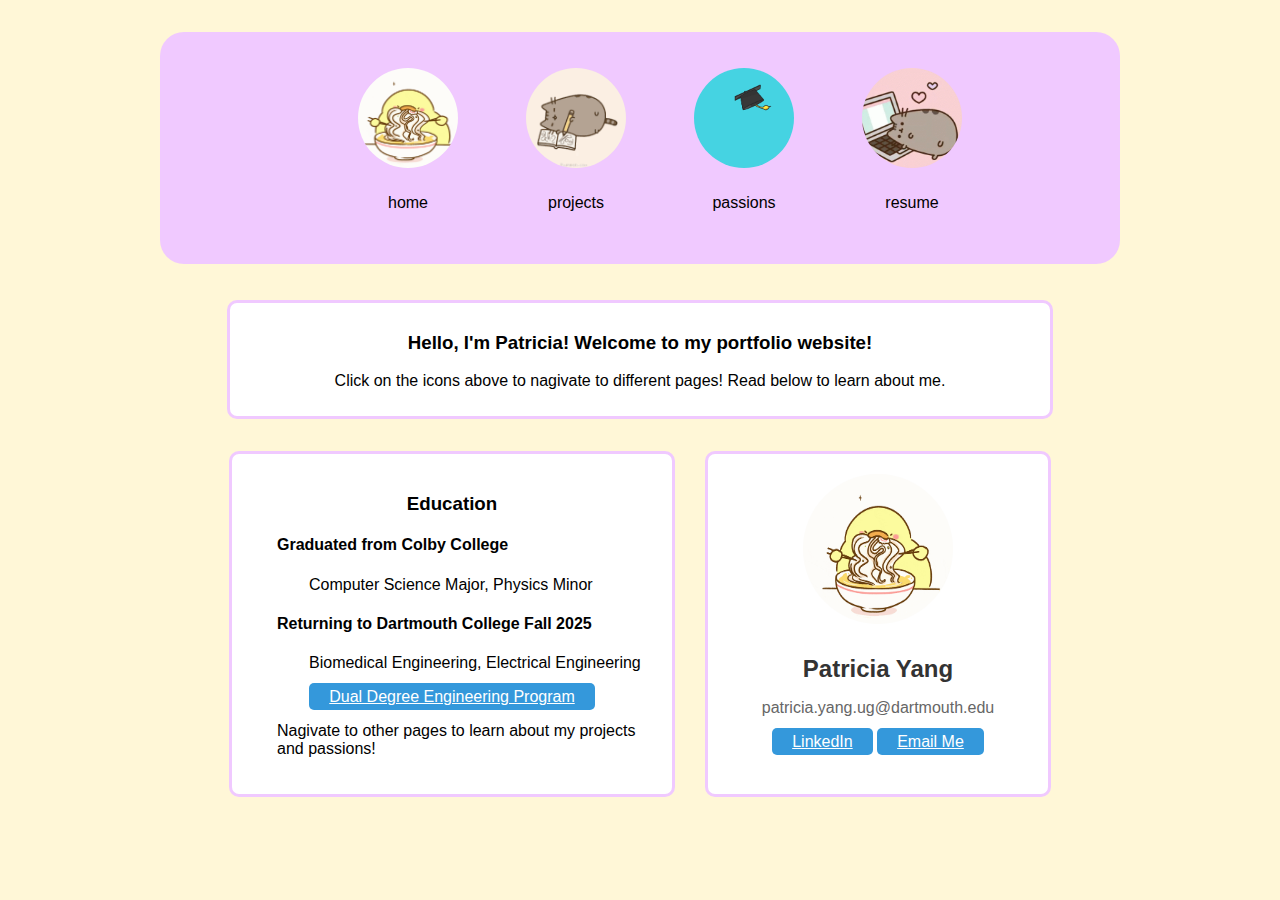
<file: index.html>
<!DOCTYPE html>
<html lang="en">
<head>
    <meta charset="UTF-8">
    <meta name="viewport" content="width=device-width, initial-scale=1.0">
    <title>Home</title>
    <link rel="stylesheet" href="style.css">
</head>
<body>

    <!-- adding cardd.co code -->
    <div id="wrapper">
      <div id="main">
        <div class="inner">
            <div id="gallery01" class="gallery">
                <div class="inner">
                    <ul>
                        <li>
                            <a href="index.html" class="thumbnail n01">
                                <span class="frame">
                                    <img src="images/noodle_duck.jpeg" alt="home">
                                </span>
                            </a>
                            <div class="caption">
                                <p>home</p>
                            </div>
                        </li>
                        <li>
                            <a href="projects.html" class="thumbnail n02">
                                <span class="frame">
                                    <img src="images/drawing-pusheen.gif" alt="projects">
                                </span>
                            </a>
                            <div class="caption">
                                <p>projects</p>
                            </div>
                        </li>
                        <li>
                              <a href="passions.html" class="thumbnail n03">
                                  <span class="frame">
                                      <img src="images/graduation.gif" alt="passions">
                                  </span>
                              </a>
                              <div class="caption">
                                  <p>passions</p>
                              </div>
                        </li>
                        <li>
                            <a href="resume.html" class="thumbnail n04">
                                <span class="frame">
                                    <img src="images/pusheen-computer.gif" alt="resume">
                                </span>
                            </a>
                            <div class="caption">
                                <p>resume</p>
                            </div>
                        </li>
                    </ul>
                </div>
            </div>
            <div>
              <p></p>
            </div>
        </div>
      </div>
      <br><br>   
      <div class="centered-section">
        <div class="id-card2">
          <h3>Hello, I'm Patricia! Welcome to my portfolio website!</h3>
          <p>Click on the icons above to nagivate to different pages! Read below to learn about me. </p>
        </div>
      </div>
    </div>
    
    <!-- ABOUT ME SECTION -->
    <div class="centered-section">
      <div class="id-card-left">
        <!-- <img src="../images/gru.jpeg" alt="Profile Picture"> -->
        <h3>Education</h3>
        <div id="text">
          <h4> Graduated from Colby College</h4>
          <p>&emsp;&emsp;Computer Science Major, Physics Minor</p>
          <h4>Returning to Dartmouth College Fall 2025</h4>
          <p>&emsp;&emsp;Biomedical Engineering, Electrical Engineering </p>
        </div>
        <a href="https://engineering.dartmouth.edu/undergraduate/dual" target="_blank">Dual Degree Engineering Program</a>
        <div id="text">
          <p>Nagivate to other pages to learn about my projects and passions!</p>
        </div>
        
      </div>
      
      <div class="id-card">
        <img src="images/noodle_duck.jpeg" alt="Profile Picture">
        <h1>Patricia Yang</h1>
        <p>patricia.yang.ug@dartmouth.edu</p>
        <a href="https://www.linkedin.com/in/yang-patricia">LinkedIn</a>
        <a href="mailto:patricia.yang.ug@dartmouth.edu">Email Me</a>
      </div>
    </div>
    
    <br>
    <br>
    <br>
    <br>

</body>
</html>
</file>
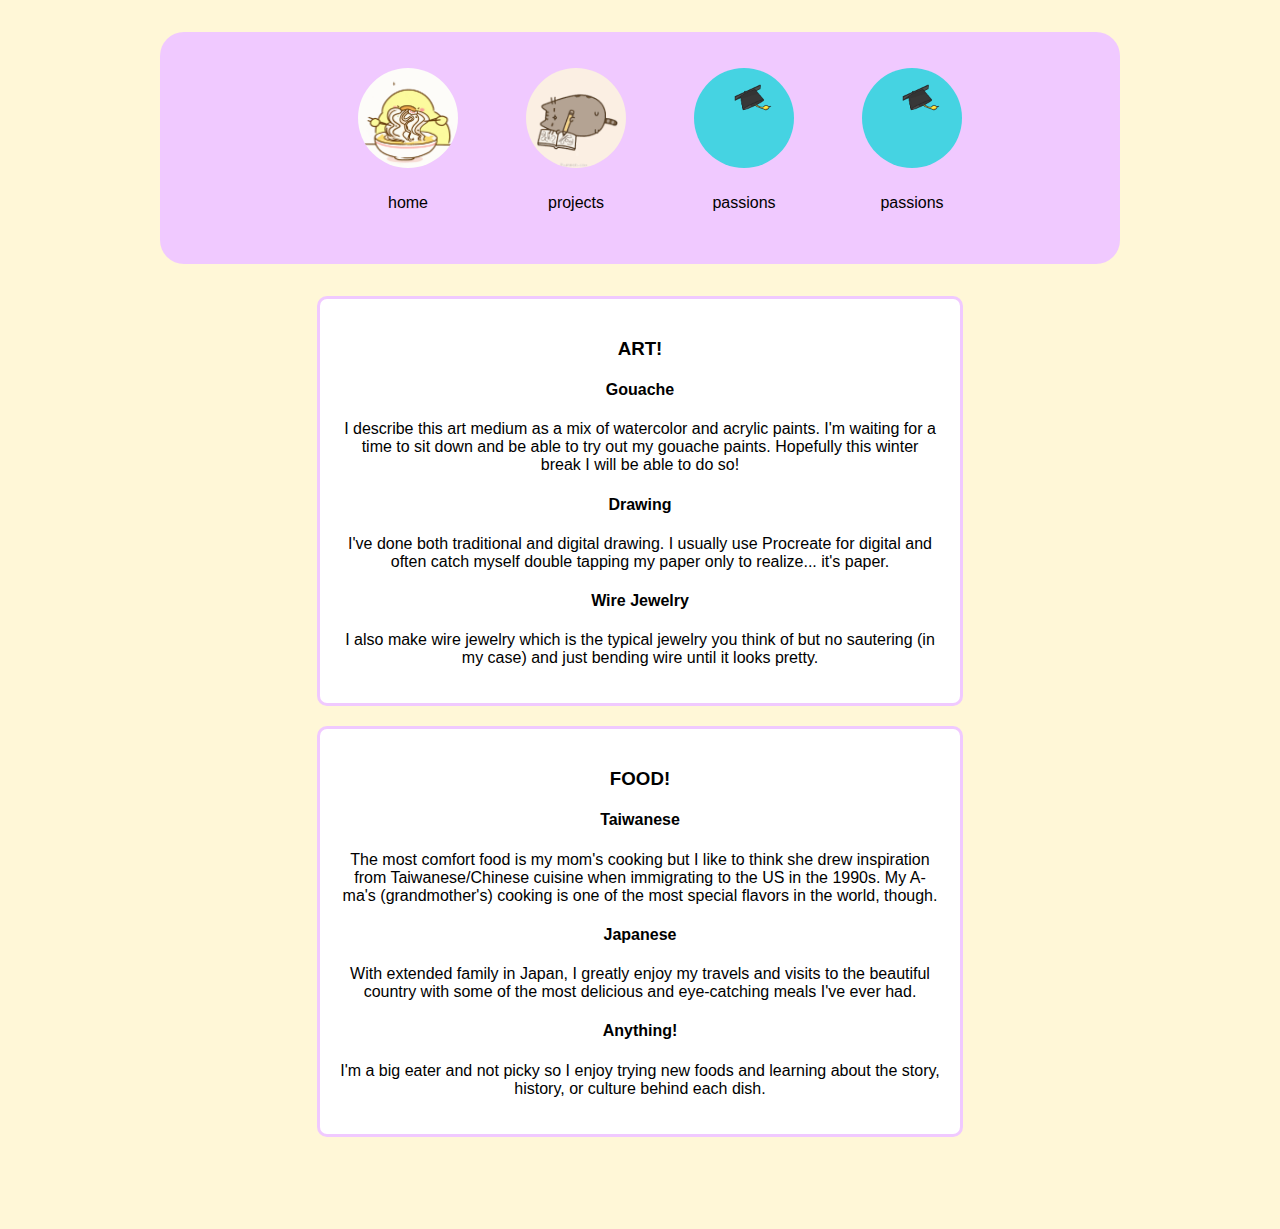
<file: passions.html>
<!DOCTYPE html>
<html lang="en">
<head>
    <meta charset="UTF-8">
    <meta name="viewport" content="width=device-width, initial-scale=1.0">
    <title>Passions</title>
    <link rel="stylesheet" href="style.css">
</head>
<body>

    <!-- adding cardd.co code -->
    <div id="wrapper">
        <div id="main">
          <div class="inner">
              <div id="gallery01" class="gallery">
                  <div class="inner">
                      <ul>
                          <li>
                              <a href="index.html" class="thumbnail n01">
                                  <span class="frame">
                                      <img src="images/noodle_duck.jpeg" alt="home">
                                  </span>
                              </a>
                              <div class="caption">
                                  <p>home</p>
                              </div>
                          </li>
                          <li>
                              <a href="projects.html" class="thumbnail n02">
                                  <span class="frame">
                                      <img src="images/drawing-pusheen.gif" alt="projects">
                                  </span>
                              </a>
                              <div class="caption">
                                  <p>projects</p>
                              </div>
                          </li>
                          <li>
                              <a href="passions.html" class="thumbnail n03">
                                  <span class="frame">
                                      <img src="images/graduation.gif" alt="passions">
                                  </span>
                              </a>
                              <div class="caption">
                                  <p>passions</p>
                              </div>
                          </li>
                          <li>
                              <a href="notionWidgets.html" class="thumbnail n04">
                                  <span class="frame">
                                      <img src="images/graduation.gif" alt="notionWidgets">
                                  </span>
                              </a>
                              <div class="caption">
                                  <p>passions</p>
                              </div>
                          </li>
                      </ul>
                  </div>
              </div>
              <div>
                <p></p>
              </div>
          </div>
        </div>
    </div>

    <div class="centered-vertical-section">
        
        <div class="id-card-wide">
            <h3>ART!</h3>
            <div id="text">
                <h4>Gouache</h4>
                <p>I describe this art medium as a mix of watercolor and acrylic paints. I'm waiting for a time to sit down and be able to try out my gouache paints. Hopefully this winter break I will be able to do so!
                </p>

                <h4>Drawing</h4>
                <p>I've done both traditional and digital drawing. I usually use Procreate for digital and often catch myself double tapping my paper only to realize... it's paper.
                </p>

                <h4>Wire Jewelry</h4>
                <p>I also make wire jewelry which is the typical jewelry you think of but no sautering (in my case) and just bending wire until it looks pretty.
                </p>

            </div>
        </div>
<!-- <br> -->
        <div class="id-card-wide">
            <h3>FOOD!</h3>
            <div id="text">
                <h4>Taiwanese</h4>
                <p>The most comfort food is my mom's cooking but I like to think she drew inspiration from Taiwanese/Chinese cuisine when immigrating to the US in the 1990s. My A-ma's (grandmother's) cooking is one of the most special flavors in the world, though.
                </p>

                <h4>Japanese</h4>
                <p>With extended family in Japan, I greatly enjoy my travels and visits to the beautiful country with some of the most delicious and eye-catching meals I've ever had.
                </p>

                <h4>Anything!</h4>
                <p>I'm a big eater and not picky so I enjoy trying new foods and learning about the story, history, or culture behind each dish.
                </p>

            </div>
        </div>

        
    </div>
      
      <br>
      <br>
      <br>
      <br>

    

    <script src="script.js"></script>
</body>
</html>
</file>
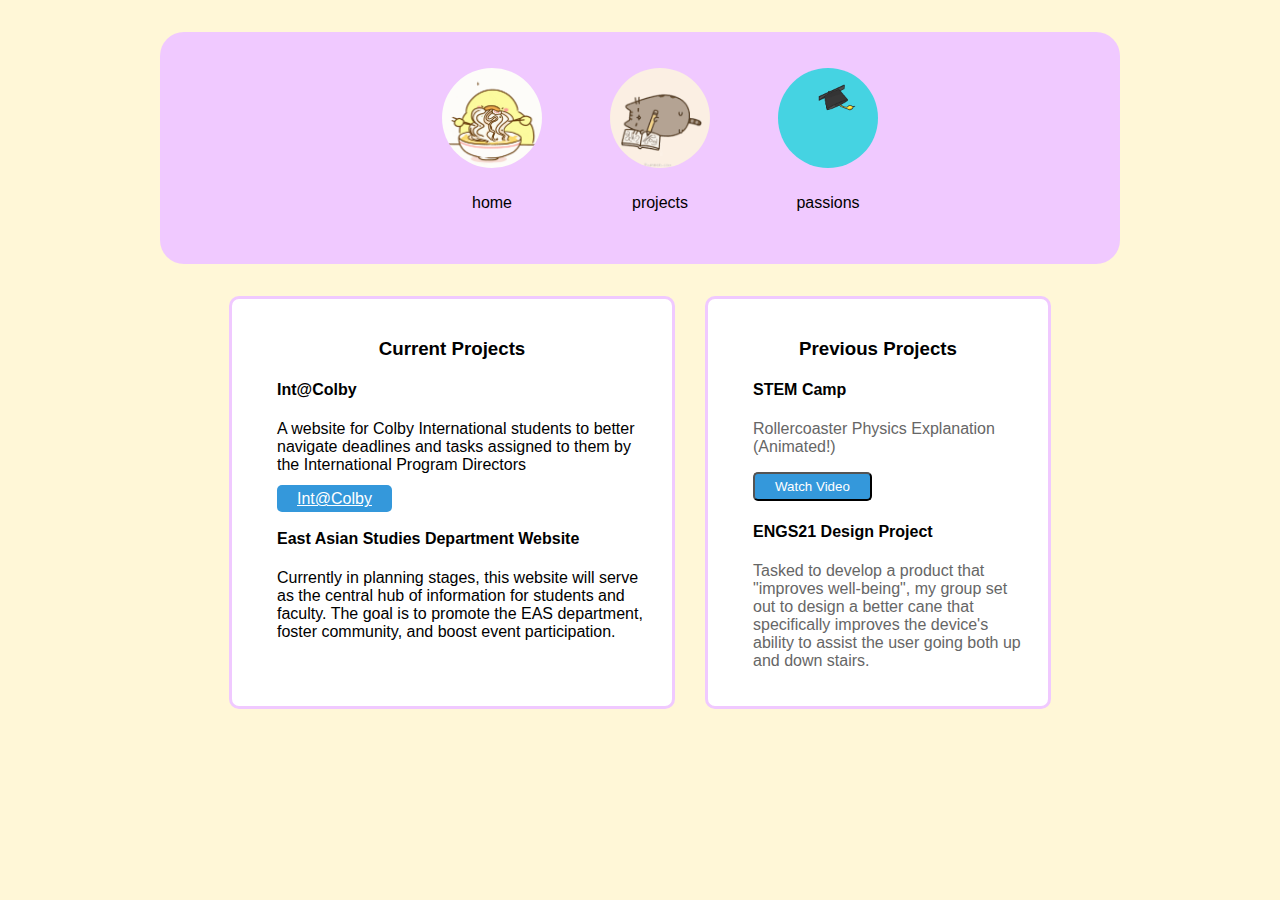
<file: projects.html>
<!DOCTYPE html>
<html lang="en">
<head>
    <meta charset="UTF-8">
    <meta name="viewport" content="width=device-width, initial-scale=1.0">
    <title>Projects</title>
    <link rel="stylesheet" href="style.css">
</head>
<body>

    <!-- adding cardd.co code -->
    <div id="wrapper">
        <div id="main">
          <div class="inner">
              <div id="gallery01" class="gallery">
                  <div class="inner">
                      <ul>
                          <li>
                              <a href="index.html" class="thumbnail n01">
                                  <span class="frame">
                                      <img src="images/noodle_duck.jpeg" alt="home">
                                  </span>
                              </a>
                              <div class="caption">
                                  <p>home</p>
                              </div>
                          </li>
                          <li>
                              <a href="projects.html" class="thumbnail n02">
                                  <span class="frame">
                                      <img src="images/drawing-pusheen.gif" alt="projects">
                                  </span>
                              </a>
                              <div class="caption">
                                  <p>projects</p>
                              </div>
                          </li>
                          <li>
                              <a href="passions.html" class="thumbnail n03">
                                  <span class="frame">
                                      <img src="images/graduation.gif" alt="services">
                                  </span>
                              </a>
                              <div class="caption">
                                  <p>passions</p>
                              </div>
                          </li>
                      </ul>
                  </div>
              </div>
              <div>
                <p></p>
              </div>
          </div>
        </div>
    </div>

    <div class="centered-section">
        
        <div class="id-card-left">
            <h3>Current Projects</h3>
            <div id="text">
                <h4>Int@Colby</h4>
                <p>A website for Colby International students to better navigate deadlines and tasks assigned to them by the International Program Directors
                </p>
                <a href="https://intapp-f95d32a0df1a.herokuapp.com/">Int@Colby</a>

                <h4>East Asian Studies Department Website</h4>
                <p>Currently in planning stages, this website will serve as the central hub of information for students and faculty. The goal is to promote the EAS department, foster community, and boost event participation.
                </p>
            </div>
        </div>

        <div class="id-card">
            <!-- <img src="../images/gru.jpeg" alt="Profile Picture"> -->
            <h3>Previous Projects</h3>
            <div class="custom-container" id="text">
                <h4>STEM Camp</h4>
                <p>Rollercoaster Physics Explanation (Animated!)</p>
                <!-- Button to open the modal -->
                <button id="openModalBtn">Watch Video</button>
                <!-- <a id="openModalBtn" href="#" onclick="toggleVideo()">Watch Video</a> -->
            </div>

            <!-- Modal structure -->
            <div id="videoModal" class="modal">
                <div class="modal-content">
                    <span class="close-btn">&times;</span>
                    <!-- <a href="#" onclick="toggleVideo()">Close</a> -->
                    <h2>Watch This Awesome Video!</h2>
                    <!-- YouTube embedded video iframe -->
                    <iframe id="videoIframe" src="" frameborder="0" allow="accelerometer; autoplay; clipboard-write; encrypted-media; gyroscope; picture-in-picture" allowfullscreen></iframe>
                    <!-- <iframe id="videoIframe" src="" ></iframe> -->
                </div>
            </div>
            
          <div id="text">
            <h4>ENGS21 Design Project</h4>
            <p>Tasked to develop a product that "improves well-being", my group set out to design a better cane that specifically improves the device's ability to assist the user going both up and down stairs.</p>
          </div>
          
        </div>
        
      </div>
      
      <br>
      <br>
      <br>
      <br>

    

    <script src="script.js"></script>
</body>
</html>
</file>
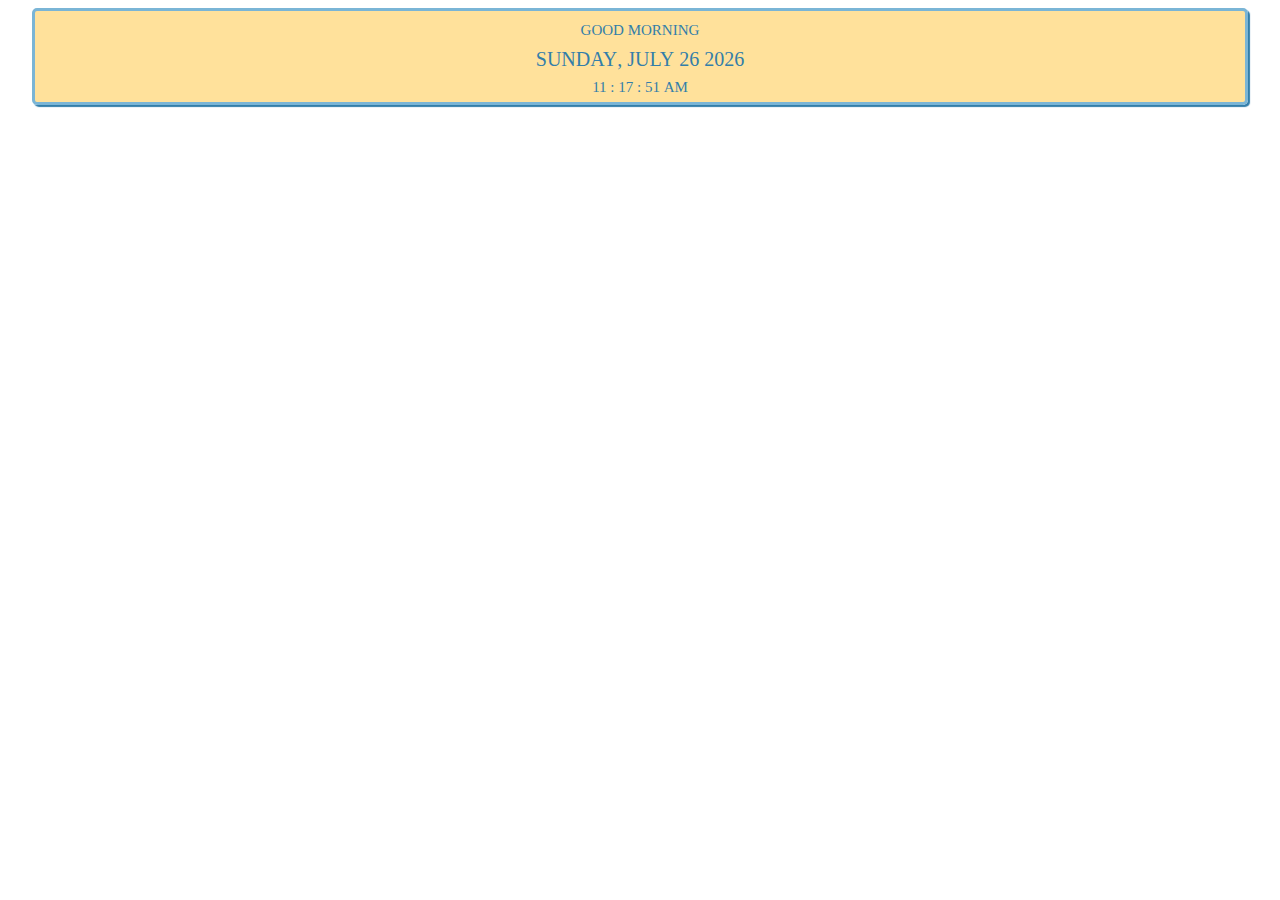
<file: notionWidgets/minimal-greetings.html>
<!-- original basis of code from: https://github.com/ShoroukAziz/notion_widgets/blob/master/minimal/minimal-greetings.html -->

<!DOCTYPE html>
<html lang="en">
<head>
    <meta charset="UTF-8">
    <meta name="viewport" content="width=device-width, initial-scale=1.0">
    <title>Greetings</title>

    <style>


        body{
            font-variant-caps: all-petite-caps;


        }

        .widget {
            padding: 5px 5px ;
            color: #337EA9;
            display: flex;
            justify-content:center;
            align-items:center;
            flex-direction: column;
            max-width: 95%;
            margin: auto;
            border: 3px solid #7ab5d6;
            border-radius: 5px;
            box-shadow: 2px 2px 1px 0px #337EA9;
            background-color: #feb20265;

        }

           
        .greet{
            font-family: 'lyon-text';
            font-size: 1.3em;
        }

        .date {
      
            font-family: 'lyon-text';
            font-size: 1.8em;
        }

        .clock {
            font-family: 'lyon-text';
            font-size: 1.3em;
        }

        .time {
            display: inline-block;
            min-width: 10px;
        }

        .colon {
            font-size: 1em;
            display: inline-block;
        }

     




    </style>
</head>
<body>




<div class="container>">
    <div class="widget">

            <div class="greet" id="greet"></div>

                <div class="date" id="date"></div>
                <div class="clock">
                    <div class="time" id="hour"></div>
                    <div class="colon">:</div>
                    <div class="time" id="min"></div>
                    <div class="colon">:</div>
                    <div class="time" id="sec"></div>
                </div>
           

        

    </div>
</div>
        



<script>

function displayGreetings(today){
        hrs = today.getHours();
        name=""
        if (hrs < 12)
            greet = 'Good Morning  '+name;
        else if (hrs >= 12 && hrs <= 17)
            greet = 'Good Afternoon '+name;
        else if (hrs >= 17 && hrs <= 24)
            greet = 'Good Evening  '+name;
        document.getElementById('greet').innerHTML = greet;

    }

    function displayDate(today) {  
       
        const days = ['Sunday', 'Monday', 'Tuesday', 'Wednesday', 'Thursday', 'Friday', 'Saturday'];
        const monthNames = ["January", "February", "March", "April", "May", "June",
  "July", "August", "September", "October", "November", "December"
];

        var dayName = days[today.getDay()];
        var monthName = monthNames[today.getMonth()];
        var date = today.getDate();
        var year = today.getFullYear();
        document.getElementById('date').innerHTML =dayName+", "+monthName+" "+date+" "+year;

    }


    function displayClock(today) {

        var hour = padZeros(twelveHour(today.getHours()));
        var minutes = padZeros(today.getMinutes());
        var seconds = padZeros(today.getSeconds());
       
        if(today.getHours() >=12){
            seconds+=" pm"
        }
        else{
            seconds+=" am"
        }
       
        document.getElementById('hour').innerHTML = hour;
        document.getElementById('min').innerHTML = minutes;
        document.getElementById('sec').innerHTML = seconds;
    }

    function twelveHour(hour) {
        if (hour > 12) {
            return hour -= 12
        } else if (hour === 0) {
            return hour = 12;
        } else {
            return hour
        }
    }
    function padZeros(num) {
        if (num < 10) {
            num = '0' + num
        };
        return num;
    }

    function displayWidget() {
        var today = new Date();
        displayGreetings(today);
        displayDate(today);
        displayClock(today);
        setTimeout(displayWidget, 500);
    }

    displayWidget()

</script>

</body>
</html>
</file>
<file: style.css>
:root {
    --background-height: 100vh;
    --site-language-alignment: left;
    --site-language-direction: ltr;
    --site-language-flex-alignment: flex-start;
    --site-language-indent-left: 1;
    --site-language-indent-right: 0;
    --site-language-margin-left: 0;
    --site-language-margin-right: auto;
    --viewport-height: 100vh;
}

body {
    font-family: Arial, sans-serif;
    background-color: #fff7d7;
    margin: 0;
    padding: 0;
    width: 100%;
    /* display: flex; */
}

/* body:before {
    content: '';
    display: block;
    background-attachment: scroll;
    height: var(--background-height);
    left: 0;
    pointer-events: none;
    position: fixed;
    top: 0;
    transform: scale(1);
    width: 50vw;
    z-index: 0;
    background-image: linear-gradient(to top, rgba(234,252,210,0.2), rgba(234,252,210,0.2)), url('assets/images/bg.jpg?v=7ab511c7');
    background-position: 0% 0%, center;
    background-repeat: repeat, no-repeat;
    background-size: auto, cover;
    background-color: #FFFFFF;
} */

#wrapper {
    -webkit-overflow-scrolling: touch;
    align-items: center;
    /* display: flex; */
    flex-direction: column;
    justify-content: center;
    /* min-height: var(--viewport-height); */
    width: 75vw;
    margin-left: auto;
    margin-right: auto;
    overflow: hidden;
    position: relative;
    z-index: 2;
    /* padding: 2rem 2rem 2rem 2rem; */
    padding: 2rem ;
}

#main {
    --alignment: center;
    --flex-alignment: center;
    --indent-left: 1;
    --indent-right: 1;
    --margin-left: auto;
    --margin-right: auto;
    --border-radius-tl: 1.5rem;
    --border-radius-tr: 1.5rem;
    --border-radius-br: 1.5rem;
    --border-radius-bl: 1.5rem;
    align-items: center;
    display: flex;
    flex-grow: 0;
    flex-shrink: 0;
    justify-content: center;
    max-width: 100%;
    position: relative;
    text-align: var(--alignment);
    z-index: 1;
    background-color: #f0c9ff;
    /* background-color: rgba(252,245,210,0.69); */
    border-radius: var(--border-radius-tl) var(--border-radius-tr) var(--border-radius-br) var(--border-radius-bl);
    /* transition: opacity 1s ease-in-out 0s; */
}

/* #main > .inner means that the FIRST .inner class within id=main elements will have the formatting
but if there is a nester .inner class element, it will not have the formating
AKA: > means only direct children/immediate nesting */
#main > .inner {
    --padding-horizontal: 3rem;
    --padding-vertical: 1.25rem;
    --spacing: 1.125rem;
    /* --width: 0rem; */
    border-radius: var(--border-radius-tl) var(--border-radius-tr) var(--border-radius-br) var(--border-radius-bl);
    max-width: 100%;
    position: relative;
    width: var(--width);
    z-index: 1;
    padding: var(--padding-vertical) var(--padding-horizontal);
}

#main > .inner > header {
    margin-bottom: var(--spacing);
    border-top-left-radius: inherit;
    border-top-right-radius: inherit;
    display: flex;
    flex-direction: column; 
    align-items: center;  
    justify-content: center;
    width: 100%;
}

#gallery01 ul {
    gap: 4.25rem;
}

.gallery ul {
    display: flex;
    flex-wrap: wrap;
    justify-content: var(--flex-alignment);
}

ul {
    list-style: none;
}

#gallery01 ul li .thumbnail {
    display: block;
    transition: none;
}

.gallery ul li .thumbnail {
    border-radius: inherit;
    position: relative;
}


#gallery01 ul li img {
    /* height: auto;
    max-height: 6rem;
    max-width: 6rem; */

    width: 100px;  /* Set the desired width */
    height: 100px; /* Set the desired height */
    object-fit: cover;  /* Ensures the aspect ratio is maintained without distortion */
    border-radius: 50%;  /* Make the image circular */
}

.gallery ul li img {
    /* margin: 0;
    max-width: 100%;
    width: auto; */
    
    vertical-align: top;
    border-radius: 50%;
    width: 150px;
    height: 150px;
    margin-bottom: 10px;
}

#gallery01 ul li .frame {
    border-radius: 0rem;
}

.gallery ul li .frame {
    display: inline-block;
    overflow: hidden;
    vertical-align: top;
} 

/* Basic styles for the modal */
.modal {
    display: none; /*Hidden by default */
    position: fixed; /* Stay in place */
    z-index: 10; /* Sit on top */
    left: 0;
    top: 0;
    width: 100%;
    height: 100%;
    background-color: rgba(0, 0, 0, 0.5); /* Black with opacity */
    justify-content: center;
    align-items: center;
    opacity: 0;
    transition: opacity 0.3s ease-in-out;
}

/* Modal content */
.modal-content {
    background-color: #fff;
    z-index: 50;
    padding: 20px;
    border-radius: 10px;
    max-width: 100%;
    max-height: 100%;
    width: 45%;
    height: 60%;
    position: relative;
    text-align: center;
}

/* Close button */
.close-btn {
    position: absolute;
    top: 10px;
    right: 10px;
    font-size: 30px;
    cursor: pointer;
}
.close-btn:hover,
.close-btn:focus {
  color: black;
  text-decoration: none;
  cursor: pointer;
}

/* Add smooth transition effect */
.modal.show {
    display: flex;
    opacity: 1;
    z-index: 30;
}


.id-card {
    background-color: white;
    border: 3px solid #f0c9ff;
    border-radius: 10px;
    padding: 20px;
    text-align: center;
    width: 300px;
    margin-left: 15px;
    margin-right: 15px;
}

.id-card-left{
    background-color: white;
    border: 3px solid #f0c9ff;
    border-radius: 10px;
    padding: 20px;
    text-align: center;
    width: 400px;
    margin-left: 15px;
    margin-right: 15px;
}
.id-card-wide{
    background-color: white;
    border: 3px solid #f0c9ff;
    border-radius: 10px;
    padding: 20px;
    text-align: center;
    width: 600px;
    margin-bottom: 20px;
    margin-left: 15px;
    margin-right: 15px;
}

.id-card-left #text{
    text-align: left;
    /* width: 500px; */
    /* padding: 20px; */
    margin-left: 25px;
}

.id-card #text{
    text-align: left;
    /* width: 500px; */
    /* padding: 20px; */
    margin-left: 25px;
}

.centered-section{
    display: flex;
    justify-content: center;  /* vertical */
    align-items: top;   /* horizontal */
}

.centered-vertical-section{
    display: flex;
    flex-direction: column;
    /* justify-content: center;  */
    align-items: center;  
}

.id-card2 {
    background-color: white;
    border: 3px solid #f0c9ff;
    border-radius: 10px;
    padding: 10px;
    text-align: center;
    width: 800px;
}

.id-card img {
    border-radius: 50%;
    width: 150px;
    height: 150px;
    margin-bottom: 10px;
}

.id-card h1 {
    margin-bottom: 10px;
    font-size: 24px;
    color: #333;
}

.id-card p {
    font-size: 16px;
    color: #666;
}

.id-card a {
    background-color: #3498db;
    color: white;
    padding: 5px 20px;
    border-radius: 5px;
}

.id-card-left a {
    background-color: #3498db;
    color: white;
    padding: 5px 20px;
    border-radius: 5px;
}

.id-card a:hover {
    background-color: #2980b9;
}

.id-card-left a:hover {
    background-color: #2980b9;
}

.custom-container .a{
    margin: 10px;
    position: relative;
    display: inline-block;

}

#videoModal {
    position: fixed;
    /* you can add a blur if you create a popup background */
    /* filter: blur(20px); */
}

#videoIframe{
    width: 90%;
    height: 70%;
}

#openModalBtn{
    background-color: #3498db;
    color: white;
    padding: 5px 20px;
    border-radius: 5px;   
    /* border-color: white; */
}
</file>
